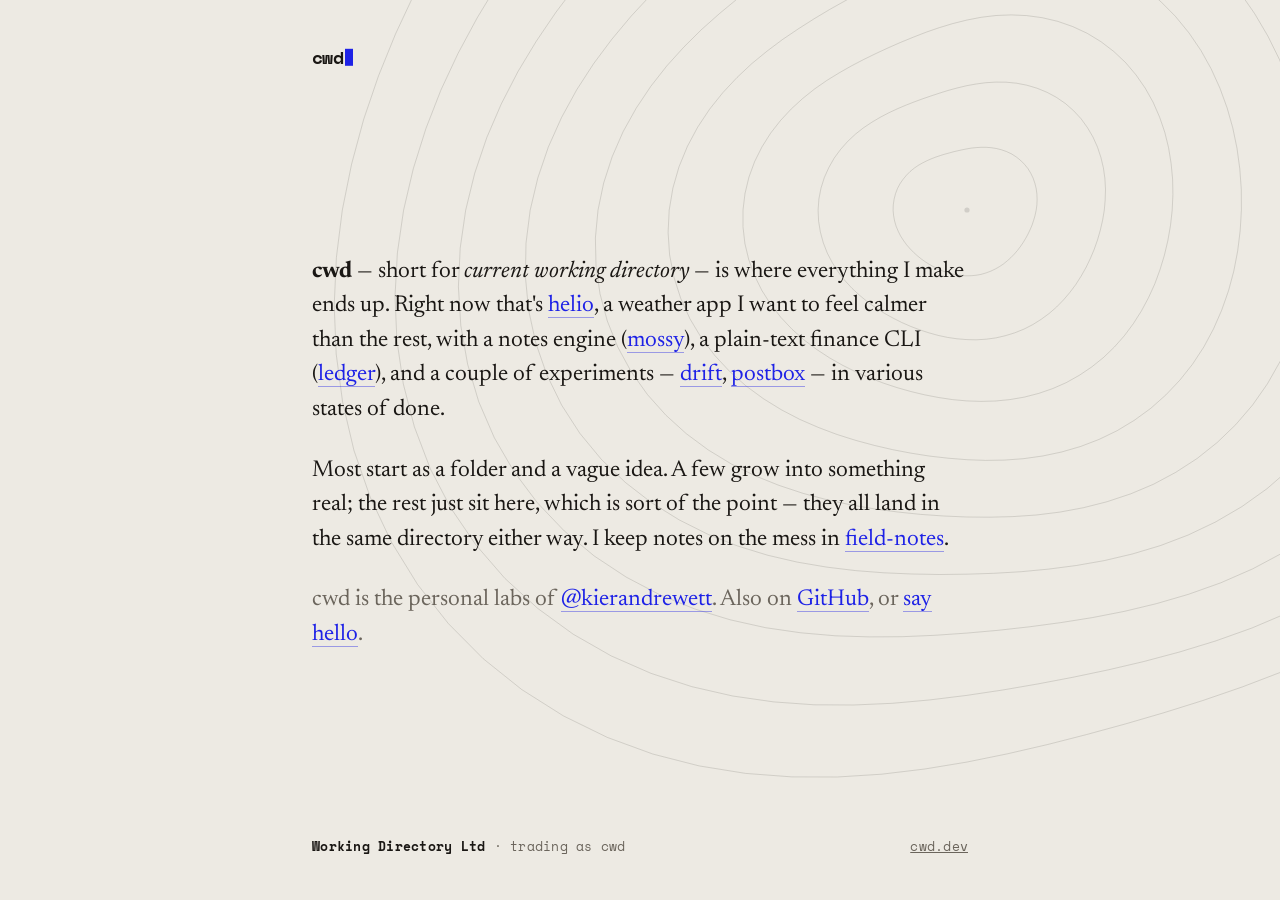
<file: site/index.html>
<!DOCTYPE html>
<html lang="en">
<head>
<meta charset="UTF-8">
<meta name="viewport" content="width=device-width, initial-scale=1.0">
<title>cwd</title>
<meta name="description" content="cwd — the home directory for everything I make.">
<link rel="icon" href="data:image/svg+xml,%3Csvg xmlns='http://www.w3.org/2000/svg' viewBox='0 0 32 32'%3E%3Crect width='32' height='32' rx='6' fill='%231A1714'/%3E%3Ccircle cx='11.5' cy='22' r='2.9' fill='%231E22E6'/%3E%3Cpath d='M15 23.5L23 9' stroke='%23EDEAE3' stroke-width='3' stroke-linecap='round'/%3E%3C/svg%3E">
<link rel="preconnect" href="https://fonts.googleapis.com">
<link rel="preconnect" href="https://fonts.gstatic.com" crossorigin>
<link href="https://fonts.googleapis.com/css2?family=Newsreader:ital,opsz,wght@0,6..72,400;0,6..72,500;1,6..72,400;1,6..72,500&family=Space+Mono:wght@400;700&display=swap" rel="stylesheet">
<style>
  :root{
    --paper:#EDEAE3; --ink:#1A1714; --muted:#6B655C; --line-2:#C4BDAF;
    --blue:#1E22E6; --art:rgba(26,23,20,.13);
    --serif:'Newsreader',Georgia,serif;
    --mono:'Space Mono',ui-monospace,SFMono-Regular,Menlo,monospace;
  }
  /* dark mode follows the OS, no switcher */
  @media (prefers-color-scheme:dark){:root{
    --paper:#0C0E17; --ink:#E7E8EE; --muted:#888EA0; --line-2:rgba(231,234,242,.2);
    --blue:#8e97ff; --art:rgba(150,165,255,.14);
  }}
  *{box-sizing:border-box}
  /* hide until webfonts are ready so there's no swap/shift; reveal instantly (no fade) */
  html:not(.fonts-ready) body{opacity:0}
  body{margin:0;background:var(--paper);color:var(--ink);font-family:var(--serif);
    -webkit-font-smoothing:antialiased}
  ::selection{background:var(--blue);color:var(--paper)}
  a{color:inherit}

  .bg{position:fixed;inset:0;width:100%;height:100%;z-index:0;pointer-events:none}
  .bg path{fill:none;stroke:var(--art);stroke-width:1;vector-effect:non-scaling-stroke}
  .bg rect,.bg circle{fill:var(--art)}

  .page{position:relative;z-index:1;min-height:100vh;max-width:760px;margin:0 auto;
    display:flex;flex-direction:column;padding:clamp(28px,5vw,44px) clamp(24px,6vw,52px)}

  .mark{font-family:var(--mono);font-weight:700;font-size:18px;letter-spacing:-.03em;display:inline-flex;align-items:baseline}
  .mark .cur{display:inline-block;width:.42em;height:.96em;background:var(--blue);transform:translateY(.1em);margin-left:2px}

  main{flex:1;display:flex;flex-direction:column;justify-content:center;padding:48px 0}
  .prose{max-width:32em;font-size:clamp(19px,2.3vw,23px);line-height:1.5;font-weight:400}
  .prose p{margin:0 0 1.15em}
  .prose p:last-child{margin:0}
  .prose .it{font-style:italic}
  .prose .dim{color:var(--muted)}
  a.l{color:var(--blue);text-decoration:none;border-bottom:1px solid color-mix(in srgb,var(--blue) 40%,transparent);transition:border-color .15s}
  a.l:hover{border-bottom-color:var(--blue)}

  footer{font-family:var(--mono);font-size:12.5px;color:var(--muted);letter-spacing:.02em;
    display:flex;justify-content:space-between;align-items:baseline;gap:18px;flex-wrap:wrap}
  footer .who b{color:var(--ink);font-weight:700}
  footer a:hover{color:var(--blue)}

  @media(max-width:560px){footer{flex-direction:column;gap:10px}}
</style>
</head>
<body>
<svg class="bg" id="bg" preserveAspectRatio="none" aria-hidden="true"></svg>

<div class="page">
  <header><span class="mark">cwd<span class="cur"></span></span></header>

  <main>
    <div class="prose">
      <p><b>cwd</b> — short for <span class="it">current working directory</span> — is where everything I make ends up. Right now that's <a class="l" href="#">helio</a>, a weather app I want to feel calmer than the rest, with a notes engine (<a class="l" href="#">mossy</a>), a plain-text finance CLI (<a class="l" href="#">ledger</a>), and a couple of experiments — <a class="l" href="#">drift</a>, <a class="l" href="#">postbox</a> — in various states of done.</p>
      <p>Most start as a folder and a vague idea. A few grow into something real; the rest just sit here, which is sort of the point — they all land in the same directory either way. I keep notes on the mess in <a class="l" href="#">field-notes</a>.</p>
      <p class="dim">cwd is the personal labs of <a class="l" href="https://x.com/kierandrewett">@kierandrewett</a>. Also on <a class="l" href="https://github.com/workingdir">GitHub</a>, or <a class="l" href="mailto:hello@cwd.dev">say hello</a>.</p>
    </div>
  </main>

  <footer>
    <span class="who"><b>Working Directory Ltd</b> · trading as cwd</span>
    <a href="https://cwd.dev">cwd.dev</a>
  </footer>
</div>

<script>
  // "you are here" topography, deterministic: seeded by the date (a unique map each day),
  // its phase drifting with the time of day. Same instant always renders the same image.
  const svg=document.getElementById('bg');
  const mulberry32=a=>()=>{a|=0;a=a+0x6D2B79F5|0;let t=Math.imul(a^a>>>15,1|a);t=t+Math.imul(t^t>>>7,61|t)^t;return((t^t>>>14)>>>0)/4294967296;};
  function draw(){
    const w=innerWidth,h=innerHeight; svg.setAttribute('viewBox',`0 0 ${w} ${h}`);
    const now=new Date(), startOfDay=new Date(now.getFullYear(),now.getMonth(),now.getDate()).getTime();
    const dayN=Math.floor(startOfDay/86400000), dayFrac=(now.getTime()-startOfDay)/86400000;
    const rnd=mulberry32((dayN*2654435761)>>>0);
    const sa=rnd()*6.283, sb=rnd()*6.283;
    const cx=w*(0.70+0.16*rnd()), cy=h*(0.22+0.18*rnd()), phase=dayFrac*6.283;
    const rings=9, step=Math.max(48,Math.min(w,h)*0.075); let s='';
    for(let k=1;k<=rings;k++){
      const r=k*step, segs=84; let d='';
      for(let i=0;i<=segs;i++){
        const a=i/segs*6.283;
        const rr=r + Math.sin(a*2+sa+phase)*r*0.07 + Math.sin(a*3+sb-phase+k*0.4)*r*0.045;
        d+=(i?'L':'M')+(cx+Math.cos(a)*rr).toFixed(1)+' '+(cy+Math.sin(a)*rr).toFixed(1)+' ';
      }
      s+=`<path d="${d}Z"/>`;
    }
    s+=`<circle cx="${cx.toFixed(0)}" cy="${cy.toFixed(0)}" r="2.6"/>`;
    svg.innerHTML=s;
  }
  let r; addEventListener('resize',()=>{clearTimeout(r);r=setTimeout(draw,200)}); draw(); setInterval(draw,60000);

  // reveal once webfonts are ready, prevents a layout shift, shown instantly (no fade)
  const root=document.documentElement;
  const reveal=()=>root.classList.add('fonts-ready');
  if(document.fonts&&document.fonts.ready){document.fonts.ready.then(reveal);}
  setTimeout(reveal,800);
</script>
</body>
</html>
</file>
